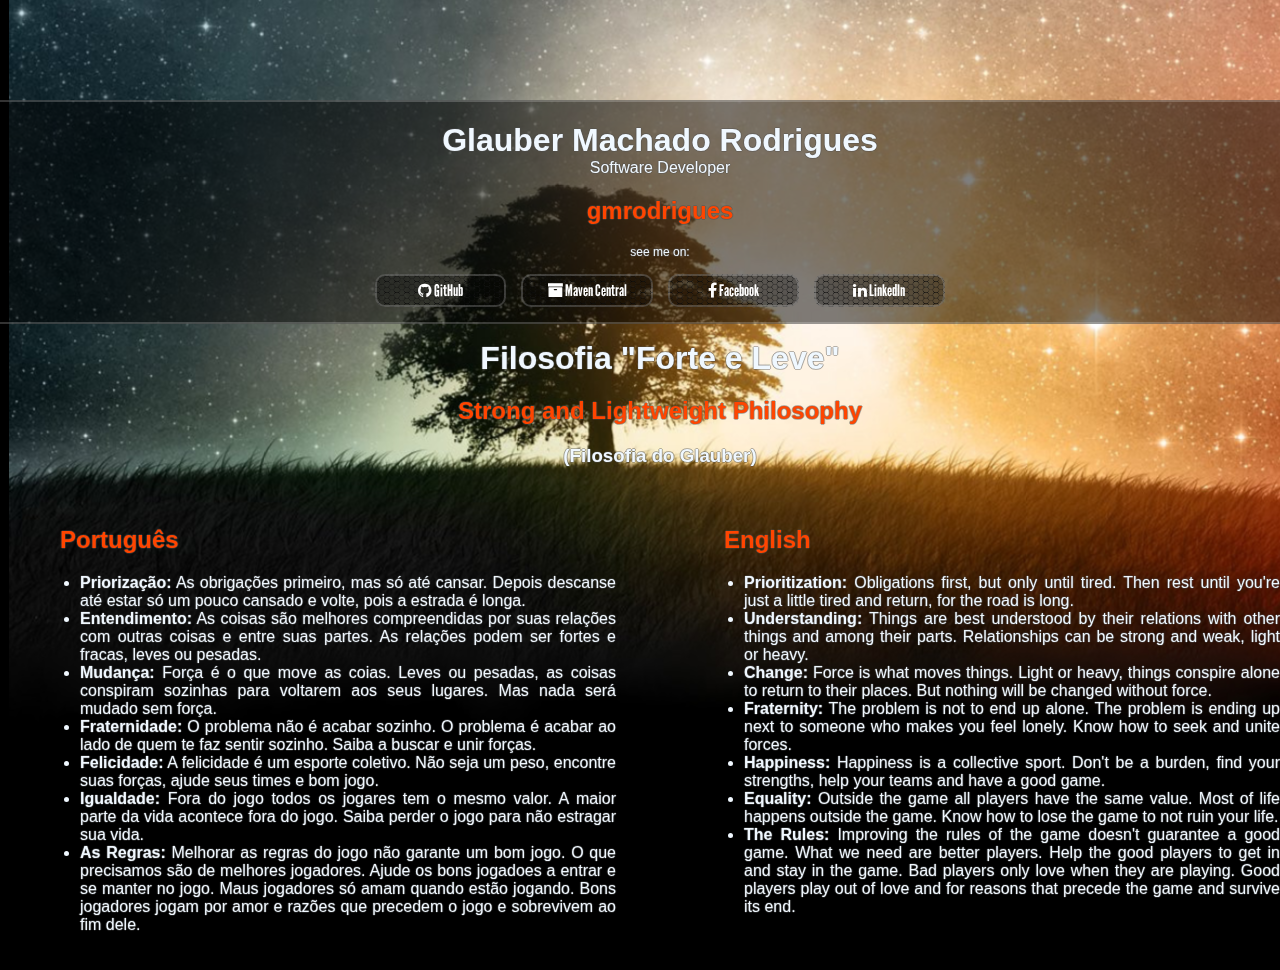
<file: index.html>
<!DOCTYPE html>
<html lang="en">
<head>
    <meta charset="UTF-8">
    <title>Glauber Machado Rodrigues</title>

    <link rel="stylesheet" href="https://maxcdn.bootstrapcdn.com/font-awesome/4.5.0/css/font-awesome.min.css">
    <link href="assets/css/main.css" rel="stylesheet" type="text/css">
    <script src="assets/js/jquery-1.12.2.min.js" type="text/javascript"></script>

    <style>
        .content {
            display: flex;
            justify-content: space-between;
            text-align: justify;
        }
        .content div {
            width: 45%;
            padding: 20px;
        }
        h1 {
            text-align: center;
        }
    </style>
</head>
<body>
  <div class="background"></div>

        <div id="main-content">

          <div class="card">
            <h1>Glauber Machado Rodrigues</h1>
            <div>Software Developer</div>
            <h2>gmrodrigues</h2>
            <div class="see-me-on">see me on:</div>
            <div class="table">
                <a class="cell" href="https://github.com/gmrodrigues" target="_blank">
                  <i class="fa fa-github"></i> GitHub
                </a>
                <a class="cell" href="http://search.maven.org/#search|ga|1|com.gmrodrigues" target="_blank">
                  <i class="fa fa-archive"></i> Maven Central
                </a>
                <a class="cell" href="https://www.facebook.com/glauber.machadorodrigues" target="_blank">
                  <i class="fa fa-facebook"></i> Facebook
                </a>
                <a class="cell" href="https://www.linkedin.com/in/glaubermrodrigues/" target="_blank">
                  <i class="fa fa-linkedin"></i> LinkedIn
                </a>
            </div>
            <br/>
            <h1>Filosofia "Forte e Leve"</h1>
            <h2>Strong and Lightweight Philosophy</h2>
            <h3> (Filosofia do Glauber) </h3>
            <div class="content">
                <div>
                    <h2>Português</h2>
                    <ul>
                        <li><strong>Priorização:</strong> As obrigações primeiro, mas só até cansar. Depois descanse até estar só um pouco cansado e volte, pois a estrada é longa.</li>
                        <li><strong>Entendimento:</strong> As coisas são melhores compreendidas por suas relações com outras coisas e entre suas partes. As relações podem ser fortes e fracas, leves ou pesadas.</li>
                        <li><strong>Mudança:</strong> Força é o que move as coias. Leves ou pesadas, as coisas conspiram sozinhas para voltarem aos seus lugares. Mas nada será mudado sem força.</li>
                        <li><strong>Fraternidade:</strong> O problema não é acabar sozinho. O problema é acabar ao lado de quem te faz sentir sozinho. Saiba a buscar e unir forças.</li>
                        <li><strong>Felicidade:</strong> A felicidade é um esporte coletivo. Não seja um peso, encontre suas forças, ajude seus times e bom jogo.</li>
                        <li><strong>Igualdade:</strong> Fora do jogo todos os jogares tem o mesmo valor. A maior parte da vida acontece fora do jogo. Saiba perder o jogo para não estragar sua vida.</li>
                        <li><strong>As Regras:</strong> Melhorar as regras do jogo não garante um bom jogo. O que precisamos são de melhores jogadores. Ajude os bons jogadoes a entrar e se manter no jogo. Maus jogadores só amam quando estão jogando. Bons jogadores jogam por amor e razões que precedem o jogo e sobrevivem ao fim dele.</li>
                      </ul>
                </div>
                <div>
                    <h2>English</h2>
                    <ul>
                        <li><strong>Prioritization:</strong> Obligations first, but only until tired. Then rest until you're just a little tired and return, for the road is long.</li>
                        <li><strong>Understanding:</strong> Things are best understood by their relations with other things and among their parts. Relationships can be strong and weak, light or heavy.</li>
                        <li><strong>Change:</strong> Force is what moves things. Light or heavy, things conspire alone to return to their places. But nothing will be changed without force.</li>
                        <li><strong>Fraternity:</strong> The problem is not to end up alone. The problem is ending up next to someone who makes you feel lonely. Know how to seek and unite forces.</li>
                        <li><strong>Happiness:</strong> Happiness is a collective sport. Don't be a burden, find your strengths, help your teams and have a good game.</li>
                        <li><strong>Equality:</strong> Outside the game all players have the same value. Most of life happens outside the game. Know how to lose the game to not ruin your life.</li>
                        <li><strong>The Rules:</strong> Improving the rules of the game doesn't guarantee a good game. What we need are better players. Help the good players to get in and stay in the game. Bad players only love when they are playing. Good players play out of love and for reasons that precede the game and survive its end.</li>
                      </ul>
                </div>
            </div>
        </div>
                
        <script>
          const intensity = 50;  /* diminua a intensidade para tornar o movimento menos pronunciado */
  
          function shakeBackground() {
              const x = (Math.random() * intensity) - (intensity / 2);
              const y = (Math.random() * intensity * 4) - (intensity * 4 / 2);
  
              document.querySelector('.background').style.transform = `translate(${x}px, ${y}px)`;
  
              requestAnimationFrame(shakeBackground);

              // aguarde 1 segundo, então mova o fundo de volta para o centro
              setTimeout(() => {
                  document.querySelector('.background').style.transform = `translate(0px, 0px)`;

                  // aguarde mais 1 segundo, então inicie o próximo movimento
                  setTimeout(shakeBackground, Math.random() * 5000);
              }, 1000);
          }
  
          shakeBackground();
      </script>
</div>
        



</body>
</html>
</file>
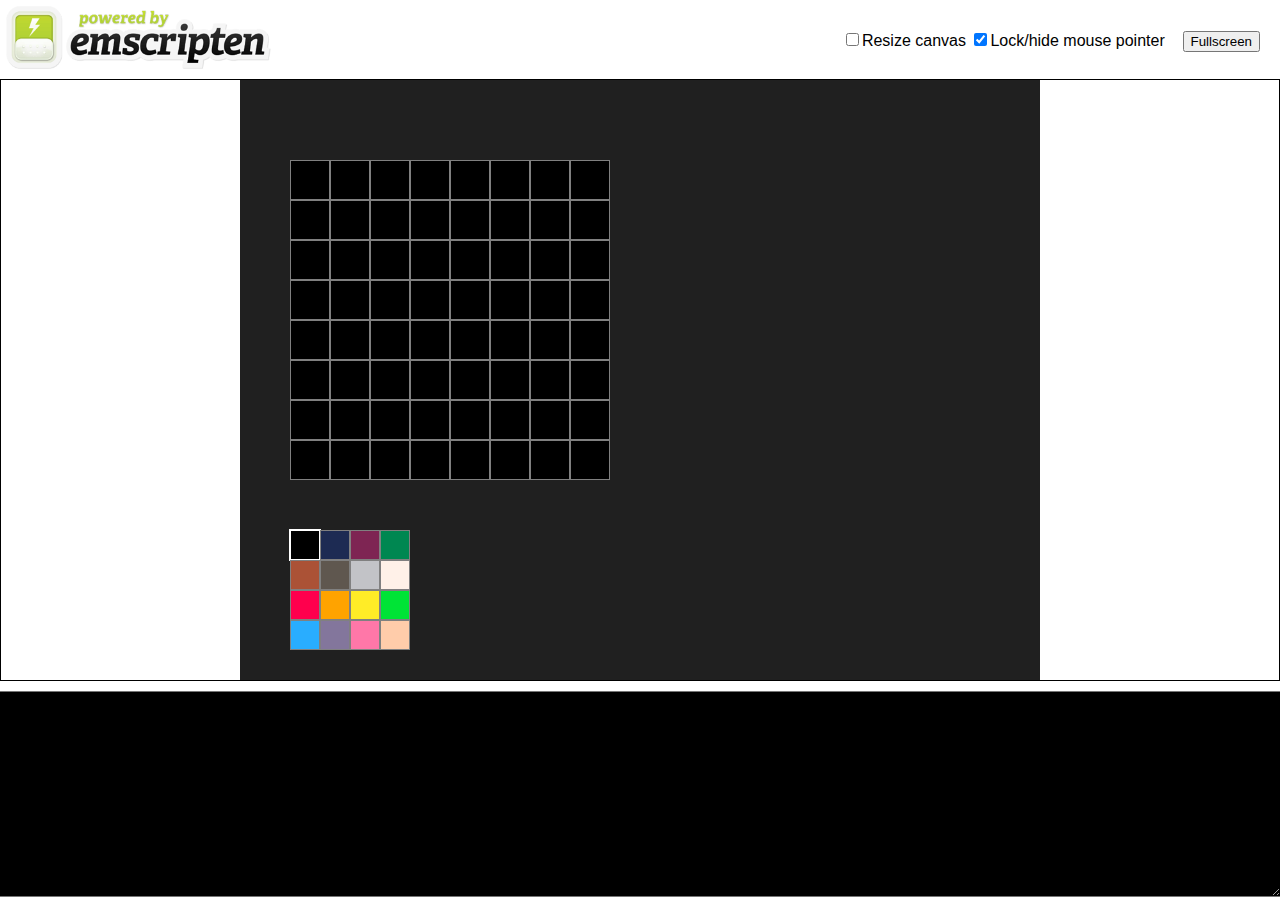
<file: rpixed/index.html>
<!doctypehtml><html lang=en-us><head><meta charset=utf-8><meta content="text/html; charset=utf-8"http-equiv=Content-Type><title>Emscripten-Generated Code</title><style>body{font-family:arial;margin:0;padding:none}.emscripten{padding-right:0;margin-left:auto;margin-right:auto;display:block}div.emscripten{text-align:center}div.emscripten_border{border:1px solid #000}canvas.emscripten{border:0 none;background-color:#000}#emscripten_logo{display:inline-block;margin:0;padding:6px;width:265px}.spinner{height:30px;width:30px;margin:0;margin-top:20px;margin-left:20px;display:inline-block;vertical-align:top;-webkit-animation:rotation .8s linear infinite;-moz-animation:rotation .8s linear infinite;-o-animation:rotation .8s linear infinite;animation:rotation .8s linear infinite;border-left:5px solid #ebebeb;border-right:5px solid #ebebeb;border-bottom:5px solid #ebebeb;border-top:5px solid #787878;border-radius:100%;background-color:#bdd72e}@-webkit-keyframes rotation{from{-webkit-transform:rotate(0)}to{-webkit-transform:rotate(360deg)}}@-moz-keyframes rotation{from{-moz-transform:rotate(0)}to{-moz-transform:rotate(360deg)}}@-o-keyframes rotation{from{-o-transform:rotate(0)}to{-o-transform:rotate(360deg)}}@keyframes rotation{from{transform:rotate(0)}to{transform:rotate(360deg)}}#status{display:inline-block;vertical-align:top;margin-top:30px;margin-left:20px;font-weight:700;color:#787878}#progress{height:20px;width:300px}#controls{display:inline-block;float:right;vertical-align:top;margin-top:30px;margin-right:20px}#output{width:100%;height:200px;margin:0 auto;margin-top:10px;border-left:0;border-right:0px;padding-left:0;padding-right:0;display:block;background-color:#000;color:#fff;font-family:'Lucida Console',Monaco,monospace;outline:0}</style></head><body><a href=http://emscripten.org><img id=emscripten_logo src=[data-uri]></a><div class=spinner id=spinner></div><div class=emscripten id=status>Downloading...</div><span id=controls><span><input type=checkbox id=resize>Resize canvas</span> <span><input type=checkbox id=pointerLock checked>Lock/hide mouse pointer    </span><span><input type=button onclick='Module.requestFullscreen(document.getElementById("pointerLock").checked,document.getElementById("resize").checked)'value=Fullscreen></span></span><div class=emscripten><progress hidden id=progress max=100 value=0></progress></div><div class=emscripten_border><canvas class=emscripten id=canvas oncontextmenu=event.preventDefault() tabindex=-1></canvas></div><textarea id=output rows=8></textarea><script>var statusElement=document.getElementById("status"),progressElement=document.getElementById("progress"),spinnerElement=document.getElementById("spinner"),canvasElement=document.getElementById("canvas"),outputElement=document.getElementById("output");outputElement&&(outputElement.value=""),canvasElement.addEventListener("webglcontextlost",(e=>{alert("WebGL context lost. You will need to reload the page."),e.preventDefault()}),!1);var Module={print(...e){if(console.log(...e),outputElement){var t=e.join(" ");outputElement.value+=t+"\n",outputElement.scrollTop=outputElement.scrollHeight}},canvas:canvasElement,setStatus(e){if(Module.setStatus.last??={time:Date.now(),text:""},e!==Module.setStatus.last.text){var t=e.match(/([^(]+)\((\d+(\.\d+)?)\/(\d+)\)/),n=Date.now();t&&n-Module.setStatus.last.time<30||(Module.setStatus.last.time=n,Module.setStatus.last.text=e,t?(e=t[1],progressElement.value=100*parseInt(t[2]),progressElement.max=100*parseInt(t[4]),progressElement.hidden=!1,spinnerElement.hidden=!1):(progressElement.value=null,progressElement.max=null,progressElement.hidden=!0,e||(spinnerElement.style.display="none")),statusElement.innerHTML=e)}},totalDependencies:0,monitorRunDependencies(e){this.totalDependencies=Math.max(this.totalDependencies,e),Module.setStatus(e?"Preparing... ("+(this.totalDependencies-e)+"/"+this.totalDependencies+")":"All downloads complete.")}};Module.setStatus("Downloading..."),window.onerror=e=>{Module.setStatus("Exception thrown, see JavaScript console"),spinnerElement.style.display="none",Module.setStatus=e=>{e&&console.error("[post-exception status] "+e)}}</script><script async src=pixelrecursor.js></script></body></html>
</file>
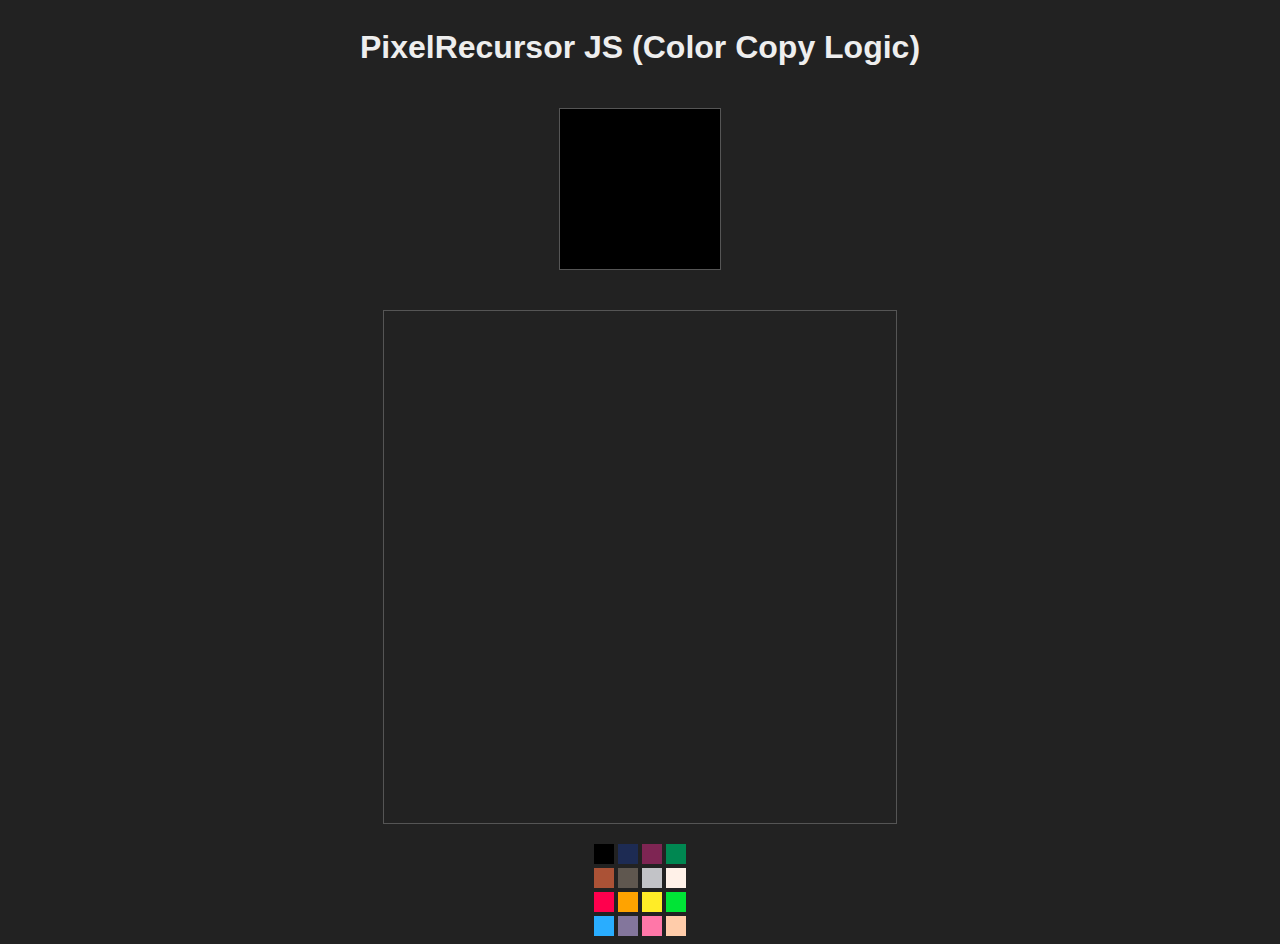
<file: rpixed/canvas-example.html>
<!DOCTYPE html>
<html lang="en">
<head>
  <meta charset="UTF-8">
  <title>PixelRecursor Recursive Color Copy</title>
  <style>
    body { background: #222; color: #eee; font-family: sans-serif; display: flex; flex-direction: column; align-items: center; }
    canvas { margin: 20px; border: 1px solid #555; }
    .palette { display: grid; grid-template-columns: repeat(4, 20px); gap: 4px; }
    .color { width: 20px; height: 20px; cursor: pointer; }
  </style>
</head>
<body>
  <h1>PixelRecursor JS (Color Copy Logic)</h1>
  <canvas id="editor" width="160" height="160"></canvas>
  <canvas id="recursive" width="512" height="512"></canvas>
  <div class="palette" id="palette"></div>

  <script>
    const colors = [
      "#000000", "#1D2B53", "#7E2553", "#008751",
      "#AB5236", "#5F574F", "#C2C3C7", "#FFF1E8",
      "#FF004D", "#FFA300", "#FFEC27", "#00E436",
      "#29ADFF", "#83769C", "#FF77A8", "#FFCCAA"
    ];

    const state = Array.from({ length: 8 }, () => Array(8).fill(0));
    let currentColor = 1;

    const paletteDiv = document.getElementById('palette');
    colors.forEach((color, i) => {
      const swatch = document.createElement('div');
      swatch.className = 'color';
      swatch.style.background = color;
      swatch.onclick = () => currentColor = i;
      paletteDiv.appendChild(swatch);
    });

    const editor = document.getElementById('editor');
    const recursive = document.getElementById('recursive');
    const ctxEditor = editor.getContext('2d');
    const ctxRecursive = recursive.getContext('2d');

    editor.addEventListener('click', e => {
      const rect = editor.getBoundingClientRect();
      const x = Math.floor((e.clientX - rect.left) / 20);
      const y = Math.floor((e.clientY - rect.top) / 20);
      state[y][x] = currentColor;
      drawEditor();
      drawRecursive();
    });

    function drawEditor() {
      for (let y = 0; y < 8; y++) {
        for (let x = 0; x < 8; x++) {
          ctxEditor.fillStyle = colors[state[y][x]];
          ctxEditor.fillRect(x * 20, y * 20, 20, 20);
        }
      }
    }

    function drawRecursive() {
      const baseSize = 8;
      const outputSize = 512;
      const scaleFactor = outputSize / baseSize;
      ctxRecursive.clearRect(0, 0, outputSize, outputSize);

      for (let y = 0; y < baseSize; y++) {
        for (let x = 0; x < baseSize; x++) {
          const sourceColorIndex = state[y][x];
          if (sourceColorIndex !== 0) {
            const pixelX = x * scaleFactor;
            const pixelY = y * scaleFactor;
            const sourceColor = colors[sourceColorIndex];
            renderPixelRecursive(pixelX, pixelY, scaleFactor, sourceColor);
          }
        }
      }
    }

    function renderPixelRecursive(x, y, size, sourceColor) {
      const baseSize = 8;
      const pixelSize = Math.max(1, size / baseSize);
      ctxRecursive.fillStyle = sourceColor;

      for (let py = 0; py < baseSize; py++) {
        for (let px = 0; px < baseSize; px++) {
          const colorIndex = state[py][px];
          if (colorIndex !== 0) {
            ctxRecursive.fillRect(
              x + px * pixelSize,
              y + py * pixelSize,
              pixelSize,
              pixelSize
            );
          }
        }
      }
    }

    drawEditor();
    drawRecursive();
  </script>
</body>
</html>
</file>
<file: assets/css/main.css>
@font-face {
    font-family: 'LeagueGothic';
    src: url('../font/LeagueGothic-Regular.otf');
}

html, body {
    width: 100%;
    height: 100%;
    padding: 0;
    margin: 0;
    font-family: arial;
    text-shadow: -1px 0 rgba(77, 77, 77, 0.4), 0 1px rgba(77, 77, 77, 0.4), 1px 0 rgba(77, 77, 77, 0.4), 0 -1px rgba(77, 77, 77, 0.4);
    background-color: black;
}

a {
    color: white;
    text-decoration: none;
}

h1 {
  margin: 0;
  padding: 0;
}

h2 {
    color: orangered;
    margin: 20px;
    padding: 0;
}

.background {
    width: 100%;
    height: 100%;
  
    position: fixed;
    top: 0;
    right: 0;
    bottom: 0;
    left: 0;
    background: url('../img/galaxy-wallpapers-22-1.jpg') no-repeat center center fixed;
    background-size: cover;
    transform: translate(0, 0);
    transition: transform 7s;
    z-index: 1;
    background-color: black;
    
}

#main-content {
  width: 100%;
  height: 100%;
  background-repeat:no-repeat;
  background-position: 0px 0px;
  position: absolute;
  z-index: 100;
}

.card {
    border-top:    2px solid rgba(255, 255, 255, 0.2);
    border-bottom: 2px solid rgba(255, 255, 255, 0.2);
    background-color: black;
    background-color: rgba(0, 0, 0, 0.5);
    margin: auto;
    margin-top: 100px;
    width: 100%;
    height: 180px;
    text-align: center;
    color: aliceblue;
    padding: 20px;
    z-index: 10;
    position: absolute;
}

.see-me-on {
  font-size: 12px;
  margin: 0;
  padding: 0;
}

.table {
    font-family: 'LeagueGothic';
    display: table;
    width: 600px;
    margin: auto;
    border-spacing: 15px;
}

.cell {
    background-image: url('../img/grid-tile.png');
    background-color: rgba(0, 0, 0, 0.3);
    display: table-cell;
    width: 25%;
    border: 2px solid rgba(255, 255, 255, 0.2);
    border-radius: 10px;
    padding: 5px;
    text-shadow: none;
}
</file>
